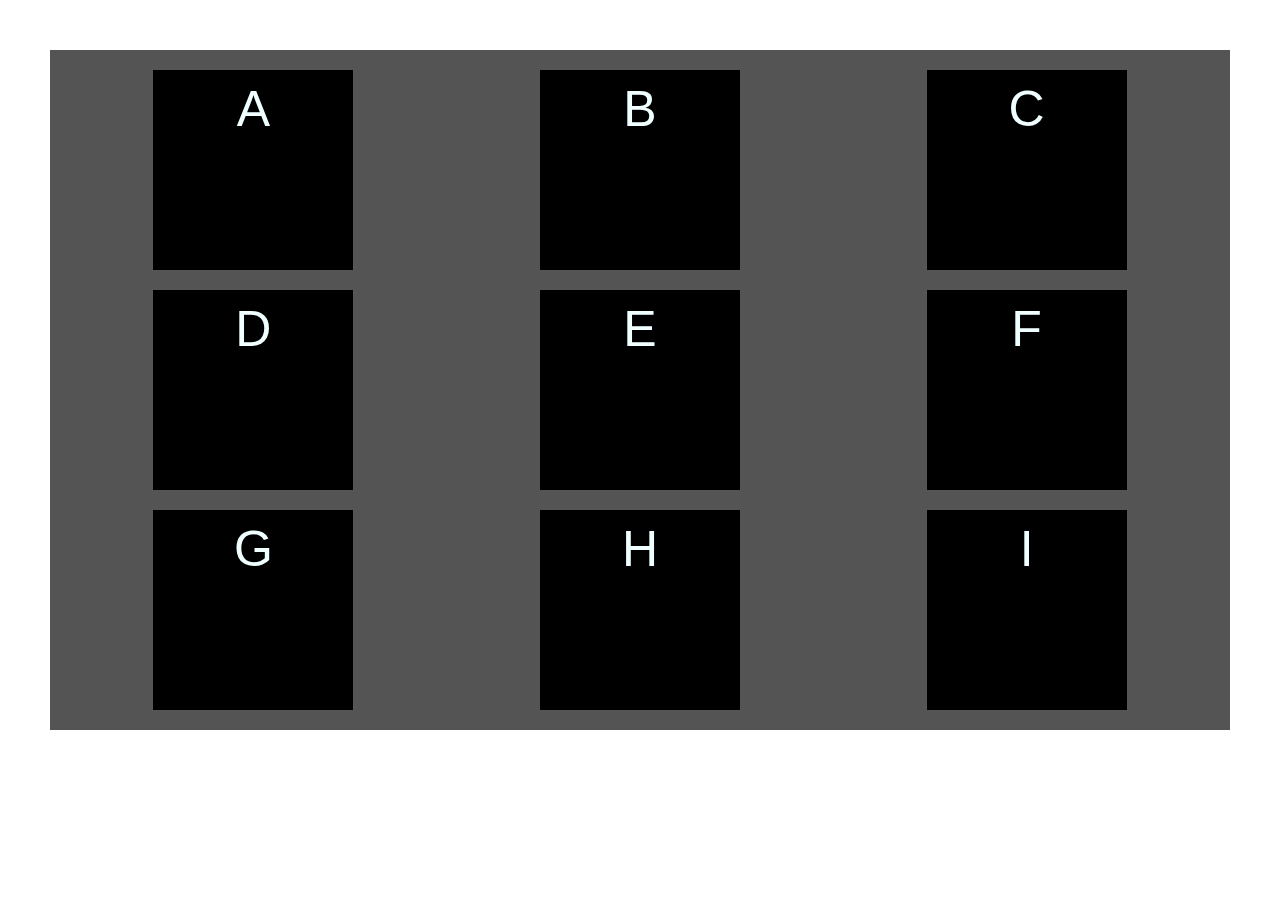
<file: FCC/index.html>
<!DOCTYPE html>
<html lang="en">
  <head>
    <meta charset="UTF-8" />
    <meta name="viewport" content="width=device-width, initial-scale=1.0" />
    <title>Document</title>
    <link rel="stylesheet" href="styles.css" />
  </head>
  <body>
    <div class="container">
      <div class="line1">
        <div class="box">A</div>
        <div class="box">B</div>
        <div class="box">C</div>
      </div>
      <div class="line2">
        <div class="box">D</div>
        <div class="box">E</div>
        <div class="box">F</div>
      </div>

      <div class="line3">
        <div class="box">G</div>
        <div class="box">H</div>
        <div class="box">I</div>
      </div>
    </div>
  </body>
</html>
</file>
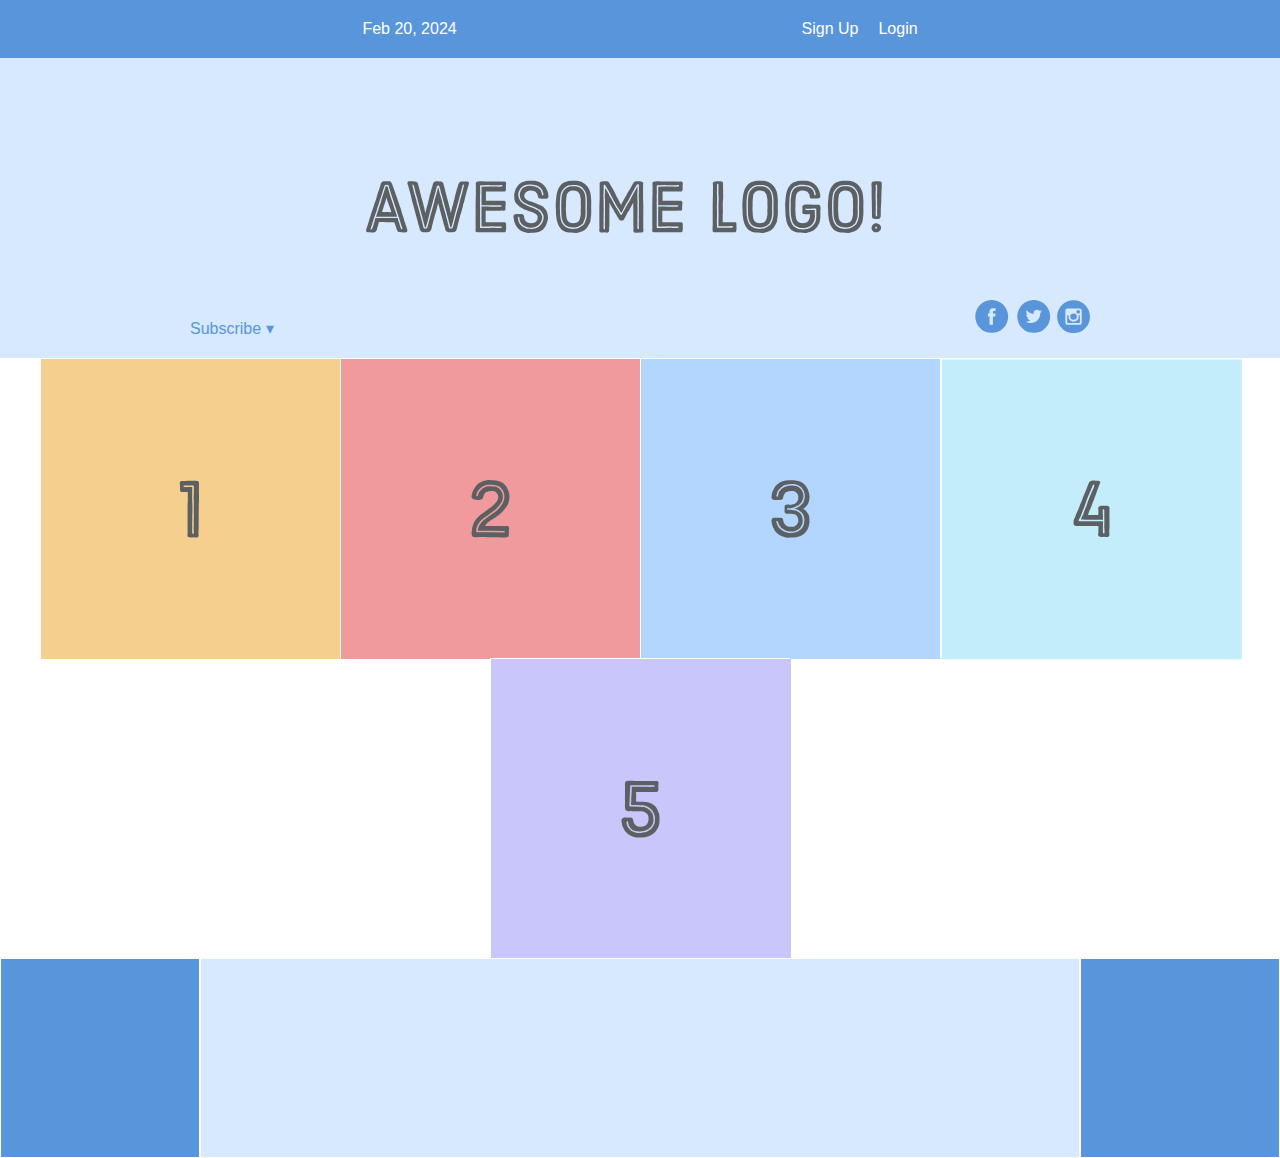
<file: flexbox/index.html>
<!DOCTYPE html>
<html lang="en">
  <head>
    <meta charset="UTF-8" />
    <meta name="viewport" content="width=device-width, initial-scale=1.0" />
    <title>OP Flexbox</title>
    <link rel="stylesheet" href="styles.css" />
  </head>
  <body>
    <div class="menu-container"> <!-- parent -->
      <div class="menu"> <!-- child -->
        <div class="date">Feb 20, 2024</div>
        <div class="links"> <!-- grouping items -->
          <div class="signup">Sign Up</div>
          <div class="login">Login</div>
        </div>
      </div>
    </div>
    <!-- create new container for next part of the page -->
    <div class="header-container">
       <div class="header">
        <div class="subscribe">Subscribe &#9662</div>
        <div class="logo"><img src="images/awesome-logo.svg" alt="logo"></div>
        <div class="socials"><img src="images/social-icons.svg" alt="socials"></div>
      </div>
    </div>
     <!-- next section of the page: imgs -->
    <div class="Photo-grid-container">
      <div class="photo-grid">
        <div class="image"><img src="images/one.svg" alt="one"></div>
        <div class="image"><img src="images/two.svg" alt="two"></div>
        <div class="image"><img src="images/three.svg" alt="three"></div>
        <div class="image"><img src="images/four.svg" alt="four"></div>
        <div class="image"><img src="images/five.svg" alt="five"></div>  
      </div>
    </div>
    <!-- footer container -->
    <div class='footer'>
      <div class='footer-item footer-one'></div>
      <div class='footer-item footer-two'></div>
      <div class='footer-item footer-three'></div>
    </div>
    
  </body>
</html>
</file>
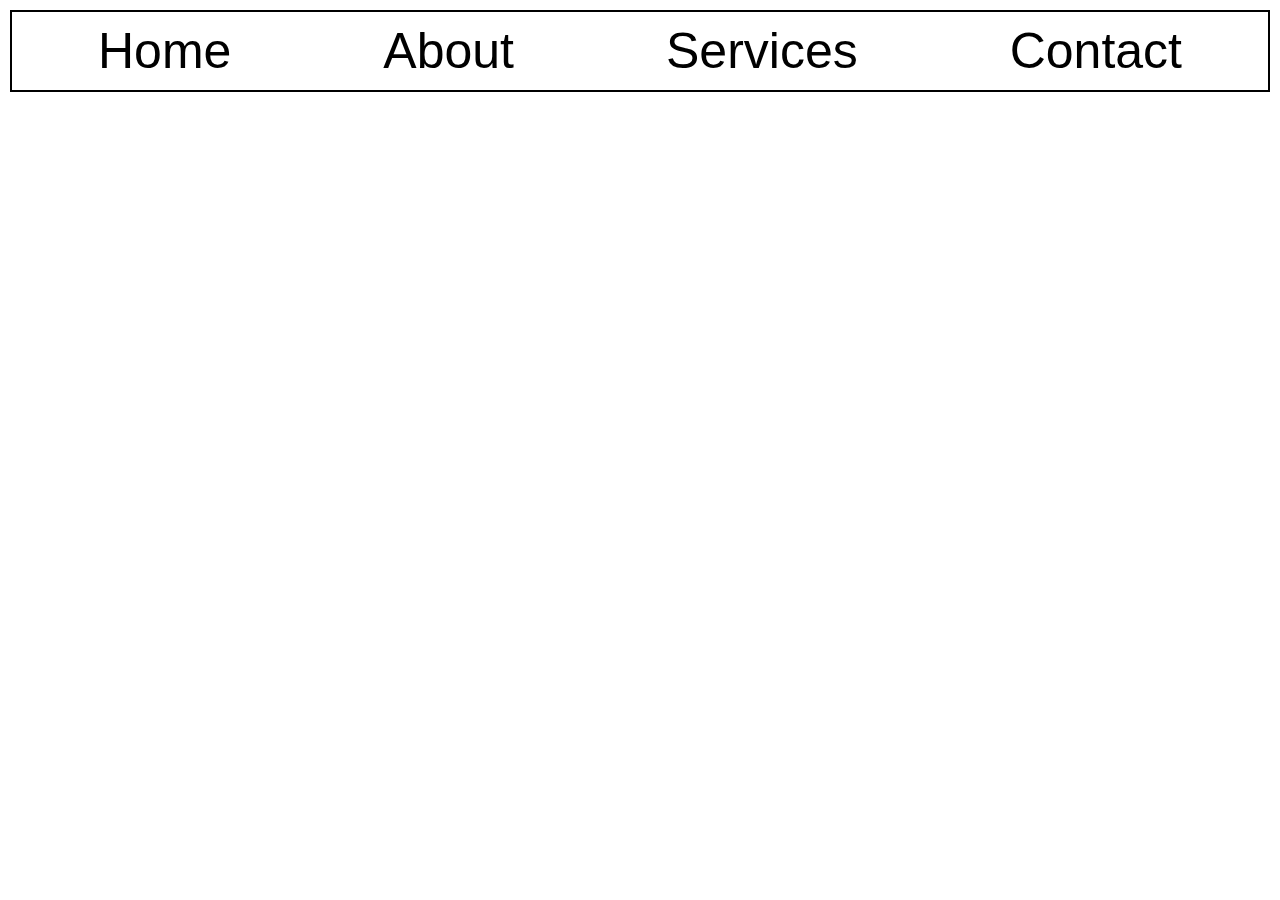
<file: FCC/navbar/index.html>
<!DOCTYPE html>
<html lang="en">
<head>
    <meta charset="UTF-8">
    <meta name="viewport" content="width=device-width, initial-scale=1.0">
    <title>navbar</title>
    <link rel="stylesheet" href="styles.css">
</head>
<body>
    <div class="container">
        <div class="item"> Home </div>
        <div class="item"> About </div>
        <div class="item"> Services </div>
        <div class="item"> Contact </div>
    </div>
</body>
</html>
</file>
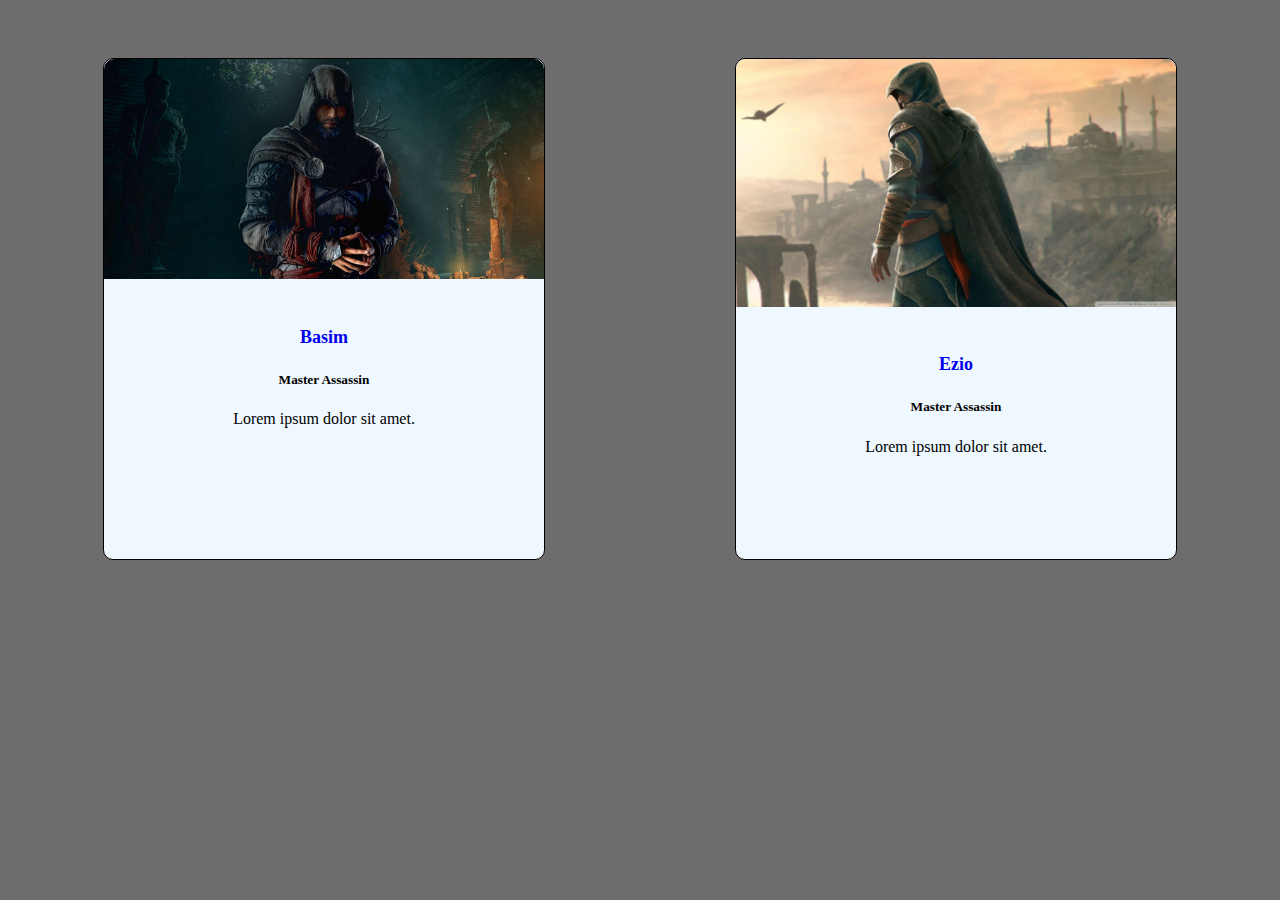
<file: Card2/card.html>
<!DOCTYPE html>
<html lang="en">
  <head>
    <meta charset="UTF-8" />
    <meta name="viewport" content="width=device-width, initial-scale=1.0" />
    <title>Cards</title>
    <link rel="stylesheet" href="styles.css" />
  </head>
  <body>
    <section class="container">
      <div class="card">
        <img src="Assassins-Creed-Valhalla-Basim-2718091551.jpeg" alt="basim" />
        <h4>
          <a href="https://assassinscreed.fandom.com/wiki/Basim_Ibn_Ishaq"
            >Basim</a
          >
        </h4>
       
        <h5>Master Assassin</h5>
        
        <p>Lorem ipsum dolor sit amet.</p>
      </div>
      <div class="card">
        <img src="wp2319136-1151855678.jpeg" alt="ezio" />
        <h4>
          <a
            href="https://assassinscreed.fandom.com/wiki/Ezio_Auditore_da_Firenze"
          >
            Ezio
          </a>
        </h4>
        
        <h5>Master Assassin</h5>
        
        <p>Lorem ipsum dolor sit amet.</p>
      </div>
    </section>
  </body>
</html>
</file>
<file: FCC/styles.css>
* {
  box-sizing: border-box;
  margin: 0;
  padding: 0;
}

html {
  font-size: 50px;
  font-family: "Lucida Sans", "Lucida Sans Regular", "Lucida Grande",
    "Lucida Sans Unicode", Geneva, Verdana, sans-serif;
    color: azure;
}

.container {
  background-color: rgb(84, 84, 84);
  padding: 10px;
  margin: 50px;
  display: flex;
  flex-direction: column;
  flex-wrap: wrap;
  justify-content: space-between;

}

.box {
  background-color: rgb(0, 0, 0);
  margin: 10px;
  padding: 10px;
  width: 200px;
  height: 200px;
  text-align: center;
}

.line1  {
  display: flex;
  justify-content: space-around;
}

.line2  {
  display: flex;
  justify-content: space-around;
}

.line3  {
  display: flex;
  justify-content: space-around;
}
</file>
<file: flexbox/styles.css>
* {
  box-sizing: border-box;
  margin: 0;
  padding: 0;
}

body {
  font-family: sans-serif;
}

.menu-container {
  color: white;
  background-color: #5995da;
  padding: 20px 0;
  display: flex;
  justify-content: center;
}

.menu {
  /* border: 1px solid #fff; */ /* !-- debugging --!  */
  width: 900px;
  display: flex;
  justify-content: space-around;
}

.links {
  display: flex;
  justify-content: flex-end;
}

.login {
  margin-left: 20px;
}

/* style new container */
.header-container {
  color: #5995da;
  background-color: #D6E9FE;
  display: flex;
  justify-content: center;
}

.header {
  width: 900px;
  height: 300px;
  display: flex;
  justify-content: space-between;
  align-items: center; /* this centers the item without playing around with margin/padding */
}

.socials, .subscribe {  /* this alligns items individualy within the container  */
  align-self: flex-end; /* flex end = bottom, flex start = top */
  margin-bottom: 20px;
}

/* image container */

.photo-grid-container {
  display: flex;
  justify-content: center;   
}

.photo-grid {
  /* width: 90%;  *//* width of all containers */ /* this bugged the code and wouldnt align items to center */
  display: flex;
  justify-content: center;
  flex-wrap: wrap;
  flex-direction: row;
  align-items: center;
}

.image {
  border: 1px solid white;
  width: 300px;
  height: 300px;
}

/* footer container */

.footer {
  display: flex;
  justify-content: space-between;
}

.footer-item {
  border: 1px solid #fff;
  background-color: #D6E9FE;
  height: 200px;
  flex: 1; /* without this the footer didnt appear */ /* flexible */
}

.footer-one,
.footer-three {
  background-color: #5995DA;
  flex: initial; /* fixed */ /* without this the width is ignored due to flex 1 in the footer-item */
  width: 200px; /* colour changed once i added this */
}
</file>
<file: FCC/navbar/styles.css>
* {
    box-sizing: border-box;
    margin: 0;
    padding: 0;
  }
  
  html {
    font-size: 50px;
    font-family: "Lucida Sans", "Lucida Sans Regular", "Lucida Grande",
      "Lucida Sans Unicode", Geneva, Verdana, sans-serif;
      color: rgb(0, 0, 0);
  }

  .container {
    display: flex;
    justify-content: space-around;
    flex-direction: row;
    border: 2px solid black;
    margin: 10px;
    padding: 10px;
  }

  .item {
   
  }
</file>
<file: Card2/styles.css>
body {
    background-color: rgb(110, 108, 108);
}

.container {
    display: flex;
}

.card {
    background-color: aliceblue;
    border: 1px solid black;
    width: 440px;
    height: 500px;
    border-radius: 10px;
    margin: auto;
    margin-top: 50px;
    text-align: center;
}

img {
    width: 100%;
    border-radius: 10px 10px 0 0;
    margin-bottom: 20px;
}

h4 {
    font-size: large;
  }

a {
    text-decoration: none;
}

a:hover {
    text-decoration: underline;
}
</file>
